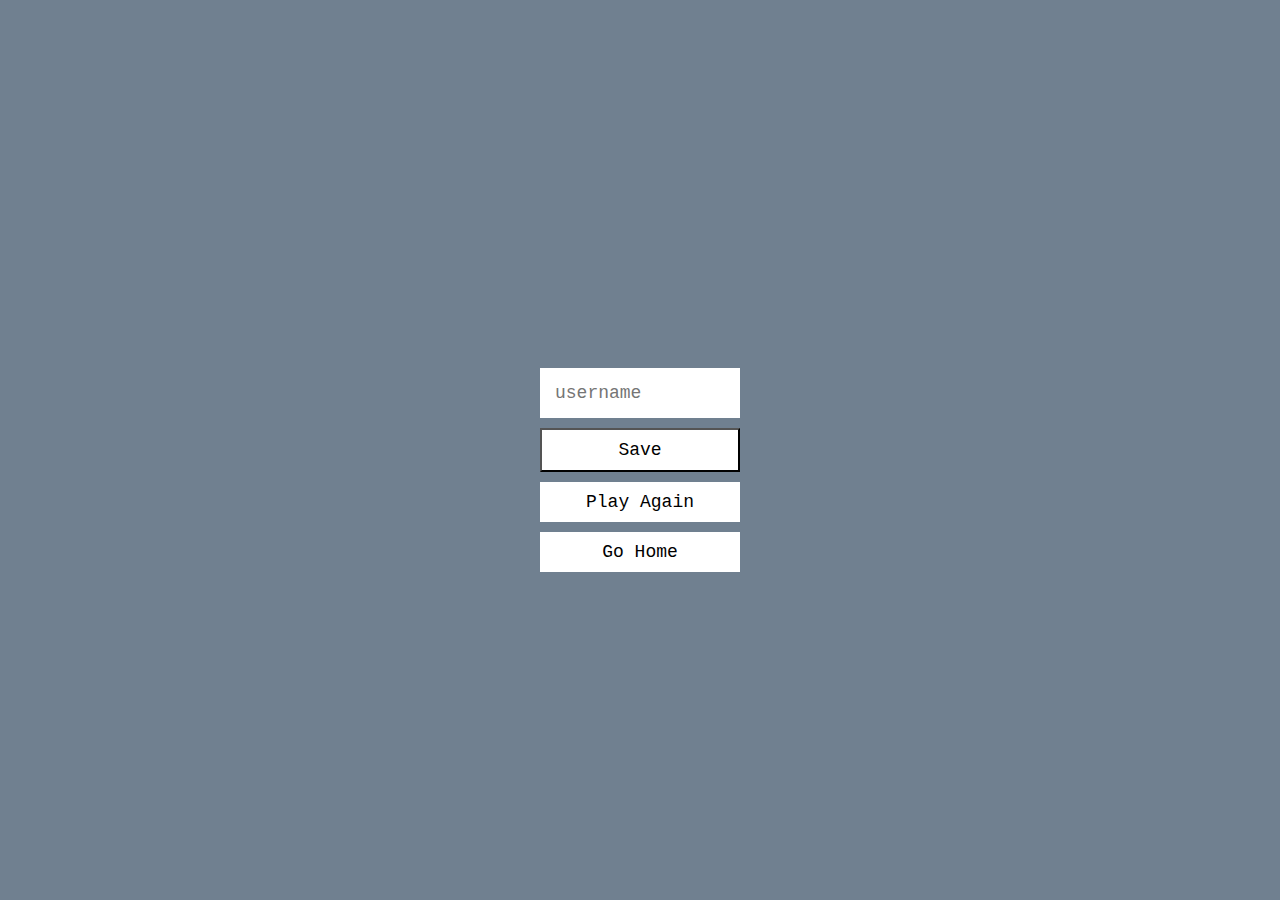
<file: end.html>
<!DOCTYPE html>
<html lang="en">
<head>
    <meta charset="UTF-8">
    <meta http-equiv="X-UA-Compatible" content="IE=edge">
    <meta name="viewport" content="width=device-width, initial-scale=1.0">
    <title>Congrats</title>
    <link rel="stylesheet" href="game.css">
    <link rel="stylesheet" href="style.css">
</head>
<body>
    <div class = "container">
        <div id="end" class="flex-center flex-column">
            <h1 id="finalScore"></h1>
            <form>
                <input
                type="text"
                name="username"
                id="username"
                placeholder="username"
                />
                <button
                class="btn"
                id="saveScoreBtn"
            
            
                >
            Save
        </button>
            </form>
            <a class="btn" href="/game.html">Play Again</a>
            <a class="btn" href="/">Go Home</a>
        </div>
    </div>
    <script src="end.js"></script>
</body>
</html>
</file>
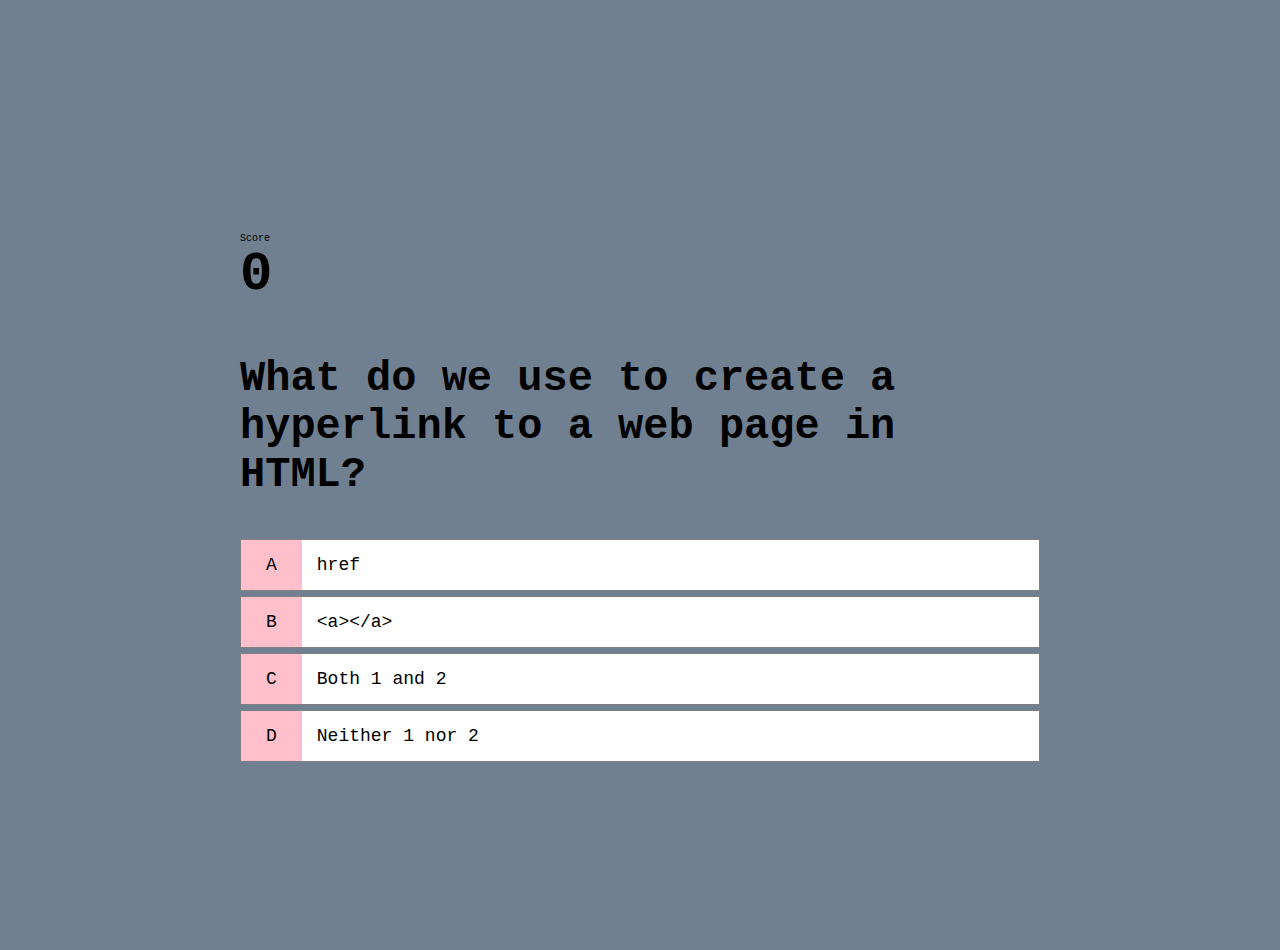
<file: game.html>
<!DOCTYPE html>
<html lang="en">
<head>
    <meta charset="UTF-8">
    <meta http-equiv="X-UA-Compatible" content="IE=edge">
    <meta name="viewport" content="width=device-width, initial-scale=1.0">
    <title>Code Quiz Play</title>
    <link rel="stylesheet" href="style.css">
    <link rel="stylesheet" href="game.css">
</head>
<body>
    <h1 class="time" style="text-align:center;"></h1>
    <div id="main"></div>
    <div class="container">
        <div id="game" class="justify-center flex-column">
            <div id="hud">
                <div id="hud-item"></div>
                <p class="hud-prefix">
                    Score
                </p>
                <h1 class="hud-main-text" id="score">
                    0
                </h1>
            <h2 id="question">How would you answer this?</h2>
            <div class="choice-container">
                <p class="choice-prefix">A</p>
                <p class="choice-text" data-number="1">Choice 1</p>
            </div>
            <div class="choice-container">
                <p class="choice-prefix">B</p>
                <p class="choice-text" data-number="2">Choice 2</p>
            </div>
            <div class="choice-container">
                <p class="choice-prefix">C</p>
                <p class="choice-text" data-number="3">Choice 3</p>
            </div>
            <div class="choice-container">
                <p class="choice-prefix">D</p>
                <p class="choice-text" data-number="4">Choice 4</p>
            </div>
        </div>
    </div>
    <script src="game.js"></script>
    <script src="end.js"></script>
</body>
</html>
</file>
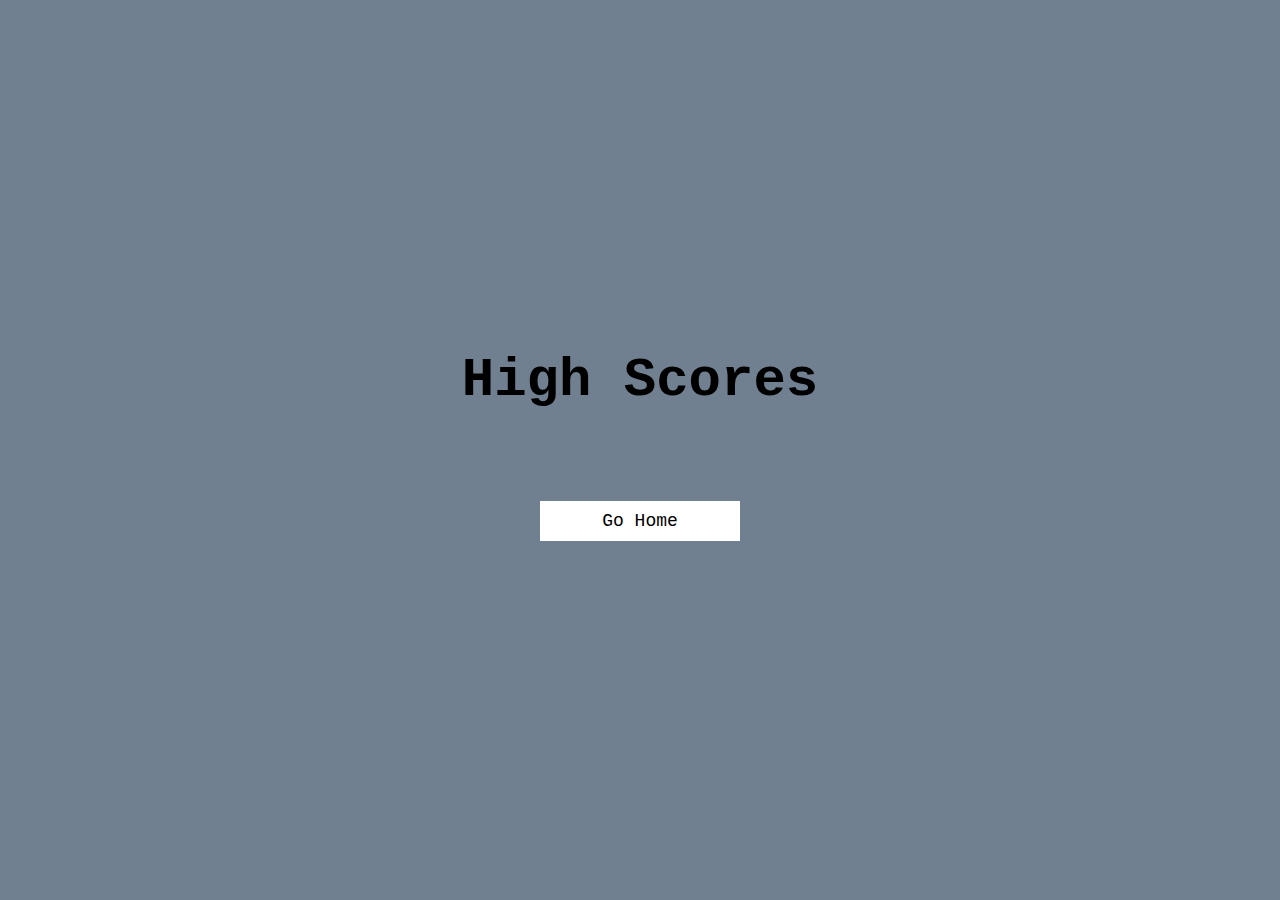
<file: highscores.html>
<!DOCTYPE html>
<html lang="en">
<head>
    <meta charset="UTF-8">
    <meta http-equiv="X-UA-Compatible" content="IE=edge">
    <meta name="viewport" content="width=device-width, initial-scale=1.0">
    <title>High Scores</title>
    <link rel="stylesheet" href="style.css">
    <link rel="stylesheet" href="highscores.css">

<body>
    <div class="container">
        <div id="highScores" class="flex-center flex-column">
            <h1 id="finalScore">High Scores</h1>
            <ul id="highScoresList"></ul>
            <a class="btn" href="/">Go Home</a>
        </div>
    </div>
    <script src="highscores.js"></script>
</body>

</html
</file>
<file: game.css>
.choice-container {
    display: flex;
    margin-bottom: 0.5rem;
    width: 100%;
    font-size: 1.8rem;
    border: 0.1rem solid gray;
    background-color: white;
}

.choice-prefix {
    padding: 1.5rem 2.5rem;
    background-color: pink;
    color: black;
}

.choice-text {
    padding: 1.5rem; 
    width: 100%;  
}

.choice-container:hover {
    cursor: pointer;
    box-shadow: 0 0.4rem 1.4rem 0 rgba(86, 185, 235, 0.5);
    transform: translateY(-0.1rem);
    transition: transform 150ms;
}

.correct {
    background-color: green;
}

.incorrect {
    background-color: red;
}
</file>
<file: style.css>
:root {
    background-color: slategrey;
    font-size: 62.5%;
}

*{
    box-sizing: border-box;
    font-family: 'Courier New';
    margin: 0;
    padding: 0;
    color: black;
}

h1, h2, h3, h4 {
    margin-bottom: 1rem;
}

h1 {
    font-size: 5.4rem;
    color: black;
    margin-bottom: 5rem;
}

h1 > span {
    font-size: 2.4rem;
    font-weight: 500;
}

h2 {
    font-size:4.2rem;
    margin-bottom: 4rem;
    font-weight: 700;
}

h3 {
    font-size: 2.8rem;
    font-weight: 500;
}

.container {
    width: 100vw;
    height: 100vh;
    display: flex;
    justify-content: center;
    align-items: center;
    max-width: 80rem;
    margin: 0 auto;
}

.container > * {
    width: 100%
}

.flex-column {
    display: flex;
    flex-direction: column;
}

.flex-center {
    justify-content: center;
    align-items: center;
}

.justify-center {
    justify-content: center;
}

.text-center {
    text-align: center;
}

.hidden {
    display: none;
}

.btn {
    font-size: 1.8rem;
    padding: 1rem 0;
    width: 20rem;
    text-align: center;
    border: 01.rem solid black;
    margin-bottom: 1rem;
    text-decoration: none;
    color: black;
    background-color: white;
}

.btn:hover {
    cursor: pointer;
    box-shadow: 0 0.4rem 1.4rem 0 rgba(86, 185, 235, 0.5);
    transform: translateY(-0.1rem);
    transition: transform 150ms;
}

.btn[disabled]:hover {
    cursor: not-allowed;
    box-shadow: none;
    transform: none;
}

form {
    width: 100%;
    display: flex;
    flex-direction: column;
    align-items: center;

}

input {
    margin-bottom: 1rem;
    width: 20rem;
    padding: 1.5rem;
    font-size: 1.8rem;
    border: none;
    
}
</file>
<file: highscores.css>
#highScoresList {
    list-style: none;
    padding-left: 0;
    margin-bottom: 4rem;
}

.high-score {
    font-size: 2.8rem;
    margin-bottom: 0.5rem;
}

.high-score:hover {
    transform: scale(1.025);
}
</file>
